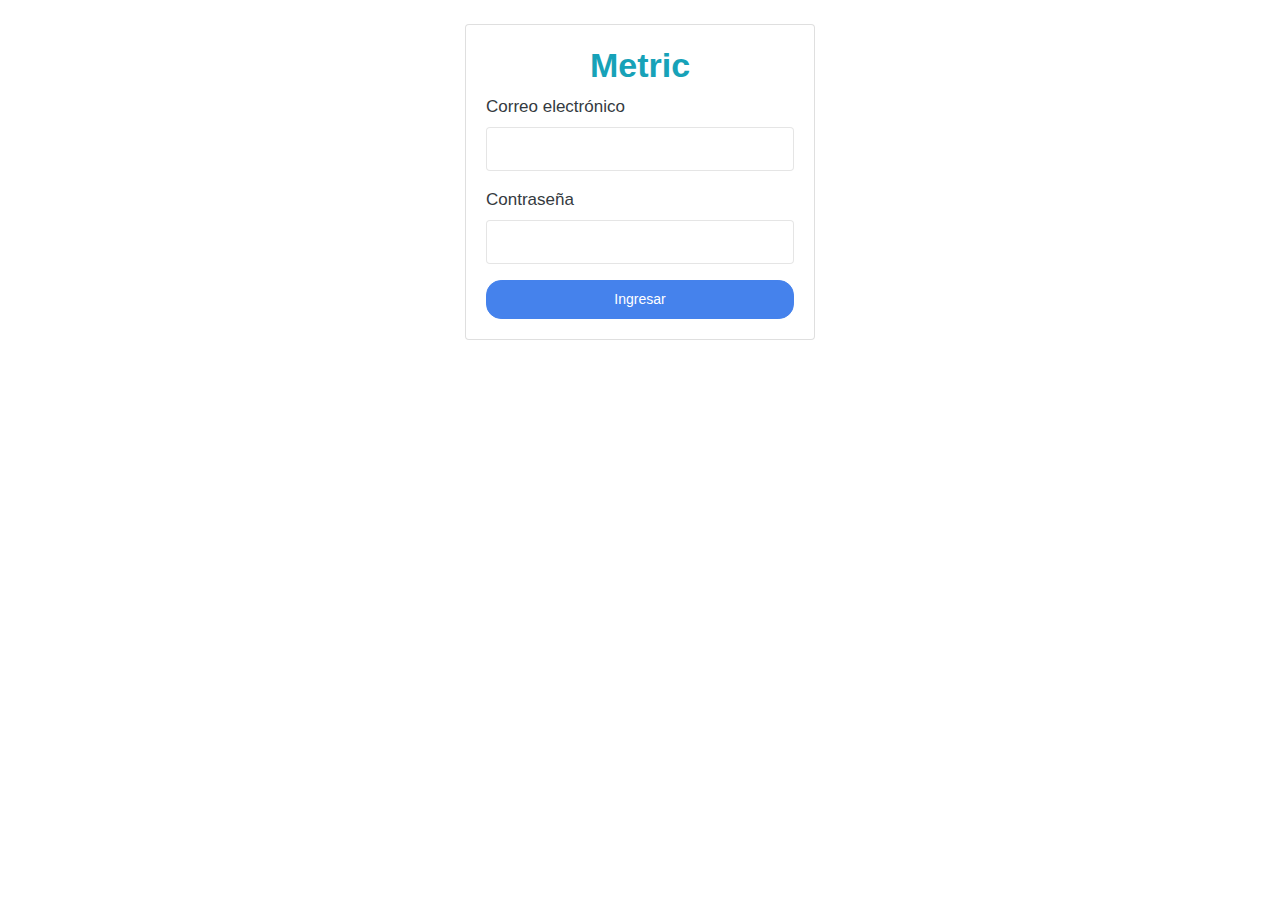
<file: login.html>
<!DOCTYPE html>
<html lang="en">
<head>
    <meta charset="UTF-8">
    <meta name="viewport" content="width=device-width, initial-scale=1.0">
    <title>Metric</title>
    <link rel="stylesheet" href="libs/bootstrap/css/bootstrap.min.css">

</head>
<body>
    <div class="container">
        <div class="row">
            <div class="col-md-4 col-sm-2"></div>
            <div class="col-md-4 col-sm-8">
                <div class="card mt-4">
                    <div class="card-body">
                        <h2 class="text-info text-center">Metric</h2>

                        <form action="">
                            <div class="form-group">
                                <label>Correo electrónico</label>
                                <input class="form-control" type="email" required>
                            </div>
                            <div class="form-group">
                                <label>Contraseña</label>
                                <input class="form-control" type="password" required>
                            </div>
                            <div class="">
                                <button class="btn btn-primary btn-block" type="submit">Ingresar</button>
                            </div>
                        </form>
                    </div>
                </div>
            </div>
            <div class="col-md-4 col-sm-2"></div>
        </div>
    </div>
</body>
</html>
</file>
